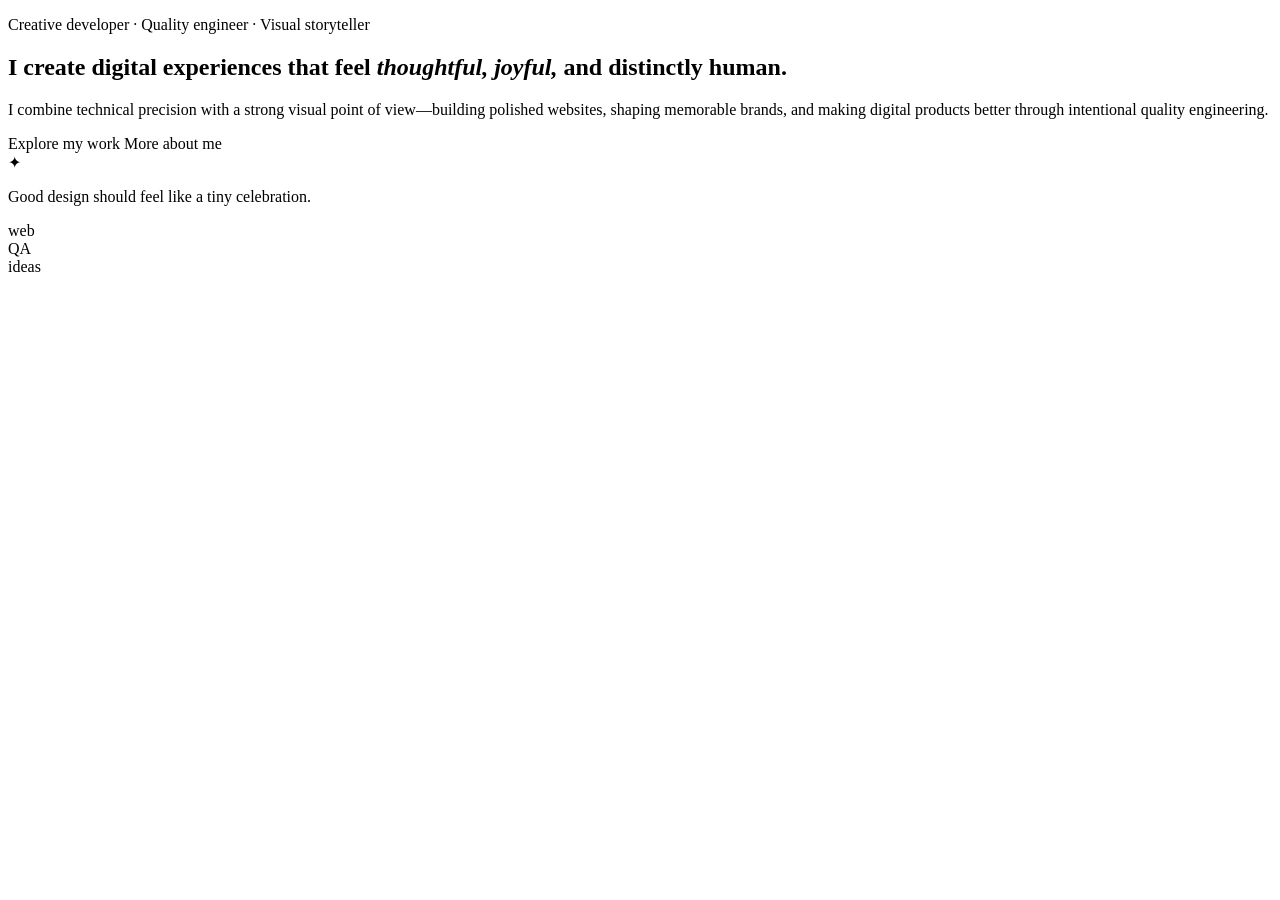
<file: claudia-creative-portfolio/src/main/resources/templates/index.html>
<!DOCTYPE html>
<html lang="en" xmlns:th="http://www.thymeleaf.org">
<head>
    <meta charset="UTF-8">
    <meta name="viewport" content="width=device-width, initial-scale=1.0">
    <meta name="description" content="Claudia's portfolio featuring web design, quality engineering, branding, and creative direction.">
    <meta property="og:type" content="website">
    <meta property="og:title" content="Claudia - Creative Developer and Quality Engineer">
    <meta property="og:description" content="Claudia's portfolio featuring web design, quality engineering, branding, and creative direction.">
    <meta property="og:url" content="https://www.cultivatedbyclaudia.com/">
    <meta property="og:image" content="https://www.cultivatedbyclaudia.com/images/logo-image.png">
    <meta property="og:image:alt" content="Cultivated by Claudia logo">
    <meta name="twitter:card" content="summary_large_image">
    <meta name="twitter:title" content="Claudia - Creative Developer and Quality Engineer">
    <meta name="twitter:description" content="Claudia's portfolio featuring web design, quality engineering, branding, and creative direction.">
    <meta name="twitter:image" content="https://www.cultivatedbyclaudia.com/images/logo-image.png">
    <link rel="canonical" href="https://www.cultivatedbyclaudia.com/">
    <title>Claudia — Creative Developer & Quality Engineer</title>
    <link rel="preconnect" href="https://fonts.googleapis.com">
    <link rel="preconnect" href="https://fonts.gstatic.com" crossorigin>
    <link href="https://fonts.googleapis.com/css2?family=DM+Sans:wght@400;500;600;700&family=Fraunces:opsz,wght@9..144,600;9..144,700&display=swap" rel="stylesheet">
    <link rel="stylesheet" th:href="@{/css/style.css}">
</head>
<body>
<div class="page-shell">
    <header th:replace="~{fragments/header :: site-header}"></header>

    <main id="top">
        <section class="hero section">
            <div class="hero-copy reveal">
                <p class="eyebrow">Creative developer · Quality engineer · Visual storyteller</p>
                <h1>I create digital experiences that feel <em>thoughtful, joyful,</em> and distinctly human.</h1>
                <p class="hero-description">
                    I combine technical precision with a strong visual point of view—building polished websites,
                    shaping memorable brands, and making digital products better through intentional quality engineering.
                </p>
                <div class="hero-actions">
                    <a class="button button-primary" th:href="@{/work}">Explore my work</a>
                    <a class="text-link" th:href="@{/about}">More about me</a>
                </div>
            </div>

            <div class="hero-art reveal" aria-label="Abstract portfolio artwork">
                <div class="art-card card-main">
                    <span class="sparkle">✦</span>
                    <p>Good design should feel like a tiny celebration.</p>
                </div>
                <div class="art-card card-small card-pink">web</div>
                <div class="art-card card-small card-yellow">QA</div>
                <div class="art-card card-small card-green">ideas</div>
                <div class="orbit orbit-one"></div>
                <div class="orbit orbit-two"></div>
            </div>
        </section>

    </main>

    <footer th:replace="~{fragments/footer :: site-footer}"></footer>
</div>

<script th:src="@{/js/script.js}"></script>
</body>
</html>
</file>
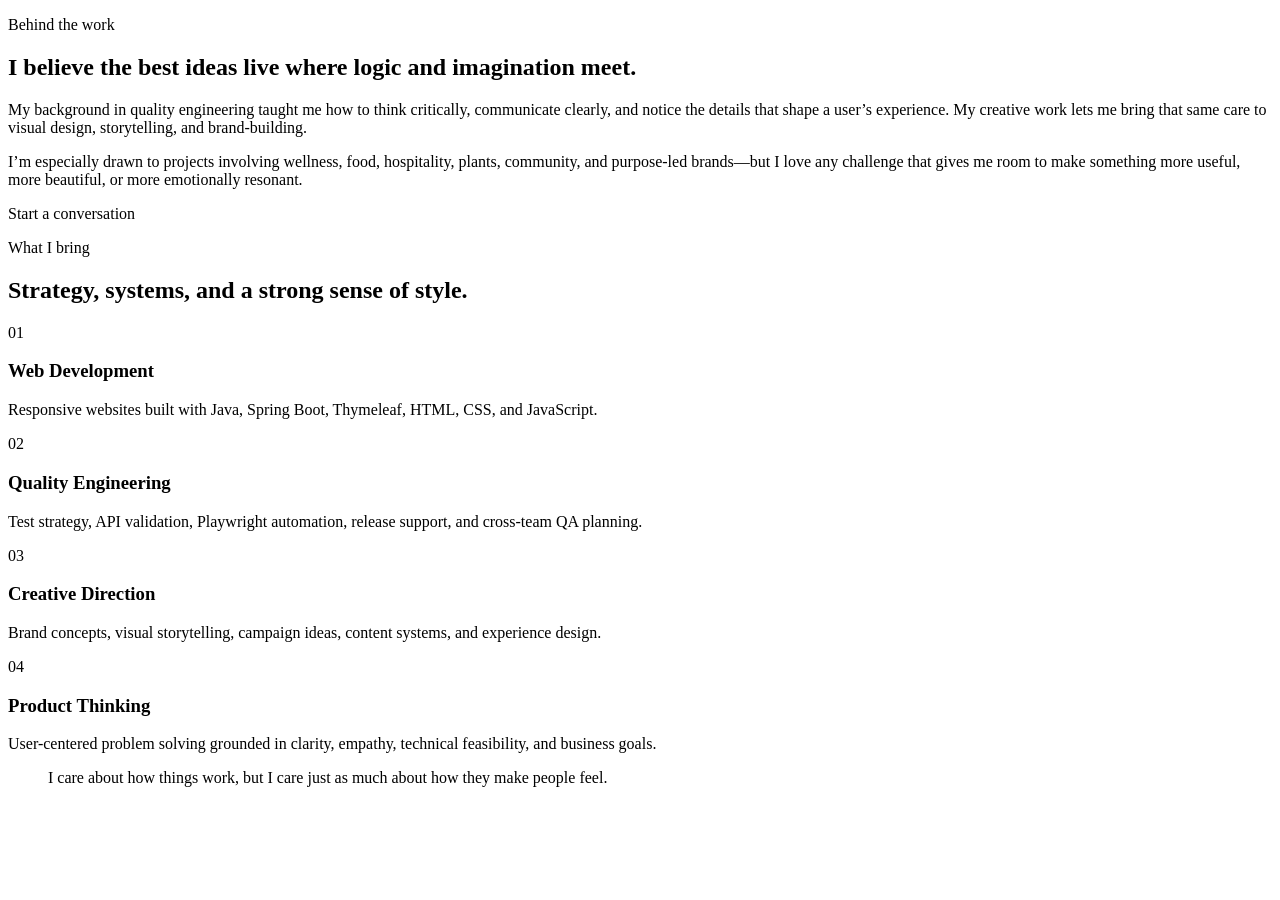
<file: claudia-creative-portfolio/src/main/resources/templates/about.html>
<!DOCTYPE html>
<html lang="en" xmlns:th="http://www.thymeleaf.org">
<head>
    <meta charset="UTF-8">
    <meta name="viewport" content="width=device-width, initial-scale=1.0">
    <meta name="description" content="Learn more about Claudia's creative, technical, and quality engineering approach.">
    <link rel="canonical" href="https://www.cultivatedbyclaudia.com/about">
    <title>About — Claudia</title>
    <link rel="preconnect" href="https://fonts.googleapis.com">
    <link rel="preconnect" href="https://fonts.gstatic.com" crossorigin>
    <link href="https://fonts.googleapis.com/css2?family=DM+Sans:wght@400;500;600;700&family=Fraunces:opsz,wght@9..144,600;9..144,700&display=swap" rel="stylesheet">
    <link rel="stylesheet" th:href="@{/css/style.css}">
</head>
<body>
<div class="page-shell">
    <header th:replace="~{fragments/header :: site-header}"></header>

    <main>
        <section id="about" class="section about-section page-section-start">
            <div class="about-copy reveal">
                <p class="eyebrow">Behind the work</p>
                <h1>I believe the best ideas live where logic and imagination meet.</h1>
                <p>My background in quality engineering taught me how to think critically, communicate clearly, and notice the details that shape a user’s experience. My creative work lets me bring that same care to visual design, storytelling, and brand-building.</p>
                <p>I’m especially drawn to projects involving wellness, food, hospitality, plants, community, and purpose-led brands—but I love any challenge that gives me room to make something more useful, more beautiful, or more emotionally resonant.</p>
                <a class="button button-secondary" th:href="@{/contact}">Start a conversation</a>
            </div>
        </section>

        <section id="skills" class="section skills-section">
            <div class="section-heading reveal">
                <div>
                    <p class="eyebrow">What I bring</p>
                    <h2>Strategy, systems, and a strong sense of style.</h2>
                </div>
            </div>

            <div class="skills-grid">
                <article class="skill-card reveal">
                    <span class="skill-number">01</span>
                    <h3>Web Development</h3>
                    <p>Responsive websites built with Java, Spring Boot, Thymeleaf, HTML, CSS, and JavaScript.</p>
                </article>
                <article class="skill-card reveal">
                    <span class="skill-number">02</span>
                    <h3>Quality Engineering</h3>
                    <p>Test strategy, API validation, Playwright automation, release support, and cross-team QA planning.</p>
                </article>
                <article class="skill-card reveal">
                    <span class="skill-number">03</span>
                    <h3>Creative Direction</h3>
                    <p>Brand concepts, visual storytelling, campaign ideas, content systems, and experience design.</p>
                </article>
                <article class="skill-card reveal">
                    <span class="skill-number">04</span>
                    <h3>Product Thinking</h3>
                    <p>User-centered problem solving grounded in clarity, empathy, technical feasibility, and business goals.</p>
                </article>
            </div>
        </section>

        <section class="quote-section section reveal">
            <blockquote>I care about how things work, but I care just as much about how they make people feel.</blockquote>
        </section>
    </main>

    <footer th:replace="~{fragments/footer :: site-footer}"></footer>
</div>
<script th:src="@{/js/script.js}"></script>
</body>
</html>
</file>
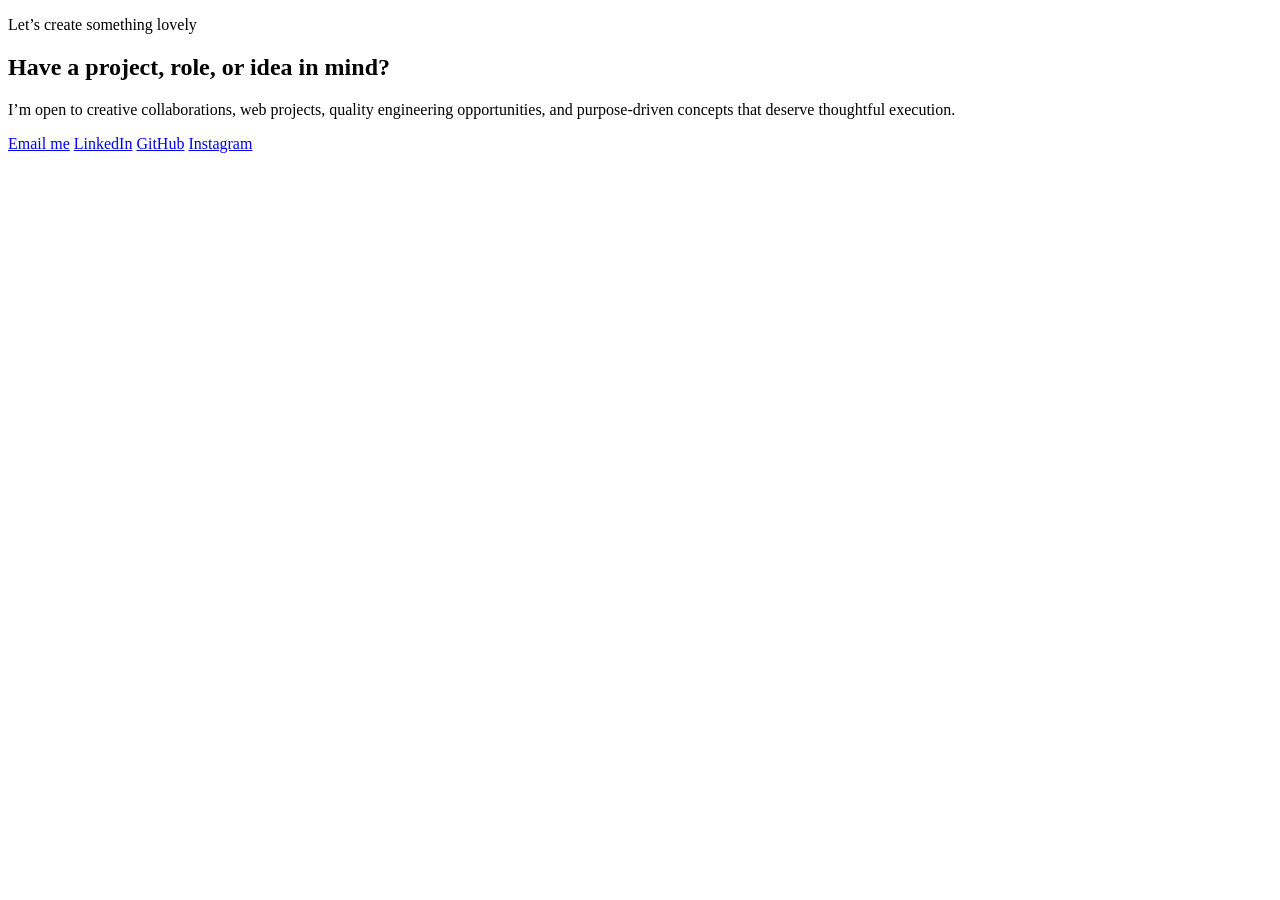
<file: claudia-creative-portfolio/src/main/resources/templates/contact.html>
<!DOCTYPE html>
<html lang="en" xmlns:th="http://www.thymeleaf.org">
<head>
    <meta charset="UTF-8">
    <meta name="viewport" content="width=device-width, initial-scale=1.0">
    <meta name="description" content="Get in touch with Claudia about creative collaborations, web projects, and quality engineering opportunities.">
    <link rel="canonical" href="https://www.cultivatedbyclaudia.com/contact">
    <title>Contact — Claudia</title>
    <link rel="preconnect" href="https://fonts.googleapis.com">
    <link rel="preconnect" href="https://fonts.gstatic.com" crossorigin>
    <link href="https://fonts.googleapis.com/css2?family=DM+Sans:wght@400;500;600;700&family=Fraunces:opsz,wght@9..144,600;9..144,700&display=swap" rel="stylesheet">
    <link rel="stylesheet" th:href="@{/css/style.css}">
</head>
<body>
<div class="page-shell">
    <header th:replace="~{fragments/header :: site-header}"></header>

    <main>
        <section class="section contact-section page-section-start">
            <div class="contact-card reveal">
                <p class="eyebrow">Let’s create something lovely</p>
                <h1>Have a project, role, or idea in mind?</h1>
                <p>I’m open to creative collaborations, web projects, quality engineering opportunities, and purpose-driven concepts that deserve thoughtful execution.</p>
                <div class="contact-actions">
                    <a class="button button-primary" href="mailto:cultivatedbyclaudia@gmail.com">Email me</a>
                    <a class="text-link" href="https://www.google.com/url?sa=t&source=web&rct=j&opi=89978449&url=https://www.linkedin.com/in/claudia-schrader&ved=2ahUKEwjKh9Pg5uuVAxUx5ckDHWeXJr0QFnoECA4QAQ&usg=AOvVaw2Oaxa5T6rUPirSAI4eppeE" target="_blank" rel="noreferrer">LinkedIn</a>
                    <a class="text-link" href="https://github.com/claudiaschrader1095" target="_blank" rel="noreferrer">GitHub</a>
                    <a class="text-link" href="https://www.instagram.com/cultivatedbyclaudia" target="_blank" rel="noreferrer">Instagram</a>
                </div>
            </div>
        </section>
    </main>

    <footer th:replace="~{fragments/footer :: site-footer}"></footer>
</div>
<script th:src="@{/js/script.js}"></script>
</body>
</html>
</file>
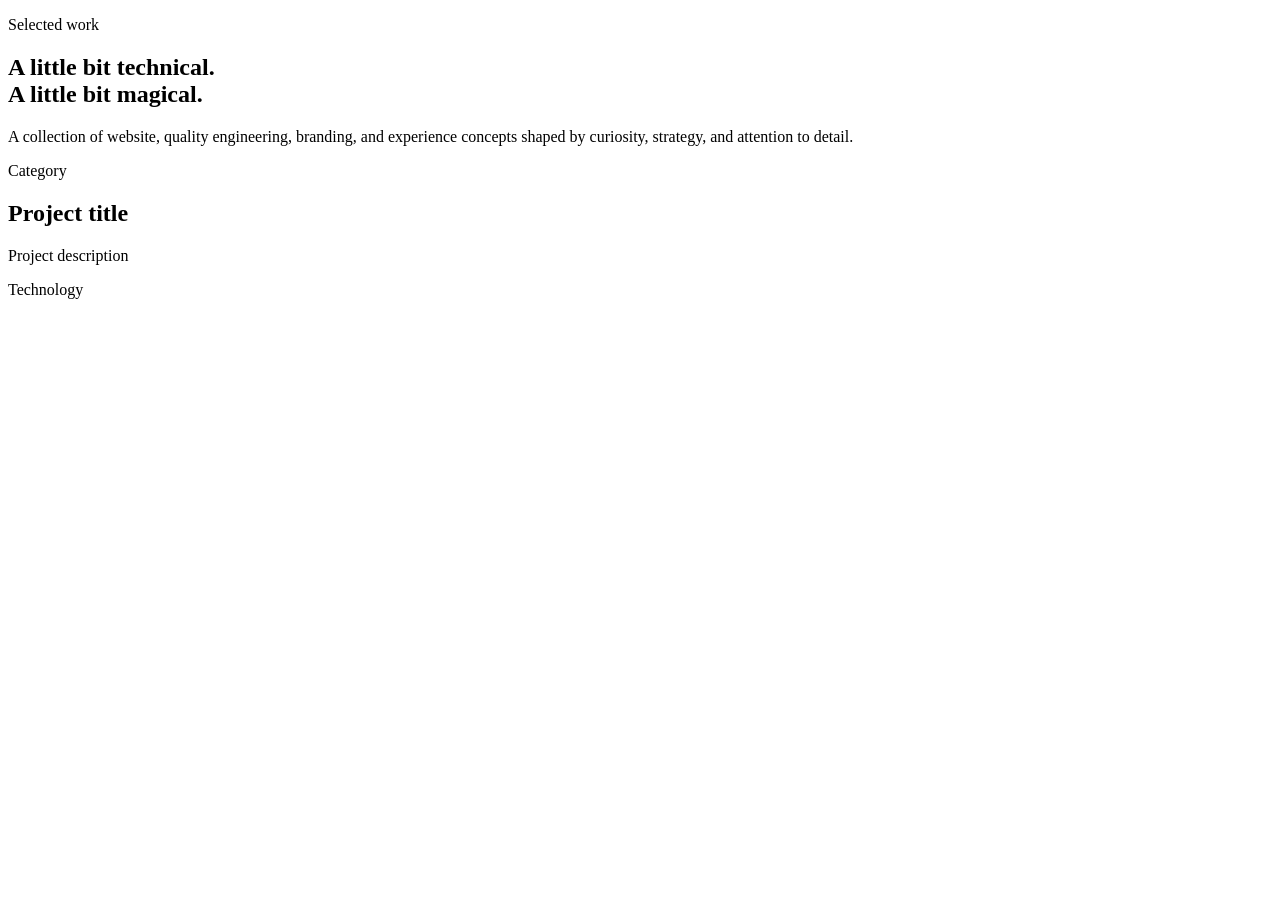
<file: claudia-creative-portfolio/src/main/resources/templates/work.html>
<!DOCTYPE html>
<html lang="en" xmlns:th="http://www.thymeleaf.org">
<head>
    <meta charset="UTF-8">
    <meta name="viewport" content="width=device-width, initial-scale=1.0">
    <meta name="description" content="Selected web design, quality engineering, branding, and experience projects by Claudia.">
    <link rel="canonical" href="https://www.cultivatedbyclaudia.com/work">
    <title>Work — Claudia</title>
    <link rel="preconnect" href="https://fonts.googleapis.com">
    <link rel="preconnect" href="https://fonts.gstatic.com" crossorigin>
    <link href="https://fonts.googleapis.com/css2?family=DM+Sans:wght@400;500;600;700&family=Fraunces:opsz,wght@9..144,600;9..144,700&display=swap" rel="stylesheet">
    <link rel="stylesheet" th:href="@{/css/style.css}">
</head>
<body>
<div class="page-shell">
    <header th:replace="~{fragments/header :: site-header}"></header>

    <main>
        <section class="page-intro section reveal">
            <p class="eyebrow">Selected work</p>
            <h1>A little bit technical.<br>A little bit magical.</h1>
            <p>A collection of website, quality engineering, branding, and experience concepts shaped by curiosity, strategy, and attention to detail.</p>
        </section>

        <section class="section work-section page-section-start">
            <div class="project-grid">
                <article class="project-card reveal" th:each="project : ${projects}" th:classappend="${project.featured} ? ' featured' : ''">
                    <div class="project-content">
                        <p class="project-category" th:text="${project.category}">Category</p>
                        <h2 th:text="${project.title}">Project title</h2>
                        <p th:text="${project.description}">Project description</p>
                        <span class="project-tech" th:text="${project.technology}">Technology</span>
                    </div>
                    <a th:href="${project.link}" class="project-image">
                        <video th:if="${#strings.toLowerCase(project.image).endsWith('.mov') or #strings.toLowerCase(project.image).endsWith('.mp4')}"
                               th:poster="${project.poster}"
                               autoplay muted loop playsinline preload="metadata">
                            <source th:src="${project.image}" th:type="${#strings.toLowerCase(project.image).endsWith('.mp4') ? 'video/mp4' : 'video/quicktime'}">
                        </video>
                        <img th:unless="${#strings.toLowerCase(project.image).endsWith('.mov') or #strings.toLowerCase(project.image).endsWith('.mp4')}" th:src="${project.image}" th:alt="${project.title}">
                    </a>
                </article>
            </div>
        </section>
    </main>

    <footer th:replace="~{fragments/footer :: site-footer}"></footer>
</div>
<script th:src="@{/js/script.js}"></script>
</body>
</html>
</file>
